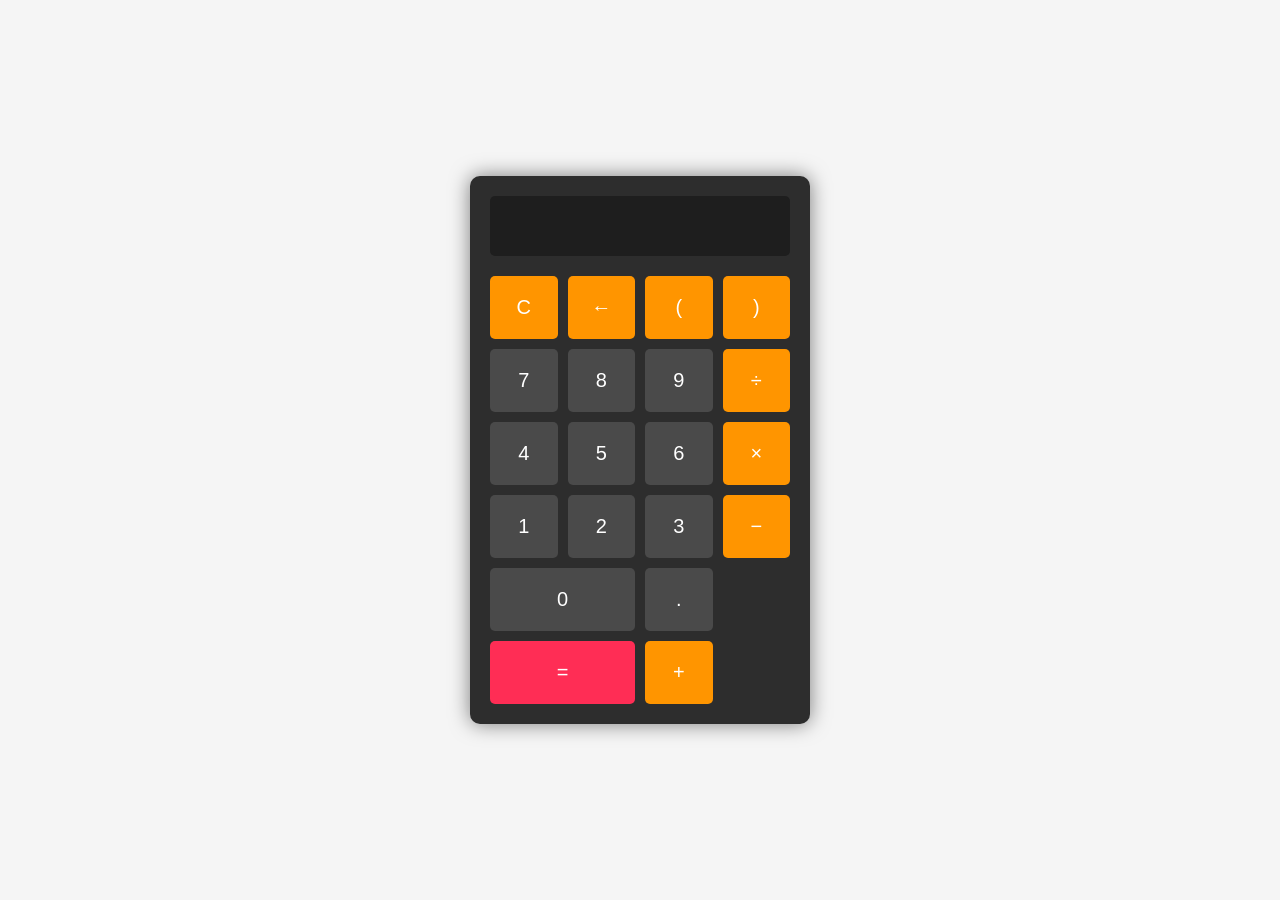
<file: index.html>
<!DOCTYPE html>
<html lang="ru">
<head>
    <meta charset="UTF-8">
    <meta name="viewport" content="width=device-width, initial-scale=1.0">
    <title>Калькулятор Windows 10</title>
    <link rel="stylesheet" href="styles.css">
</head>
<body>
    <div class="calculator">
        <input type="text" id="display" disabled>
        <div class="buttons">
            <!-- Первый ряд -->
            <button onclick="clearDisplay()" class="operator">C</button>
            <button onclick="deleteLastCharacter()" class="operator">←</button>
            <button onclick="appendToDisplay('(')" class="operator">(</button>
            <button onclick="appendToDisplay(')')" class="operator">)</button>

            <!-- Второй ряд -->
            <button onclick="appendToDisplay('7')">7</button>
            <button onclick="appendToDisplay('8')">8</button>
            <button onclick="appendToDisplay('9')">9</button>
            <button onclick="appendToDisplay('/')" class="operator">÷</button>

            <!-- Третий ряд -->
            <button onclick="appendToDisplay('4')">4</button>
            <button onclick="appendToDisplay('5')">5</button>
            <button onclick="appendToDisplay('6')">6</button>
            <button onclick="appendToDisplay('*')" class="operator">×</button>

            <!-- Четвертый ряд -->
            <button onclick="appendToDisplay('1')">1</button>
            <button onclick="appendToDisplay('2')">2</button>
            <button onclick="appendToDisplay('3')">3</button>
            <button onclick="appendToDisplay('-')" class="operator">−</button>

            <!-- Пятый ряд -->
            <button onclick="appendToDisplay('0')" class="zero">0</button>
            <button onclick="appendToDisplay('.')">.</button>
            <button onclick="calculate()" class="equals">=</button>
            <button onclick="appendToDisplay('+')" class="operator">+</button>
        </div>
    </div>
    <script src="script.js"></script>
</body>
</html>
</file>
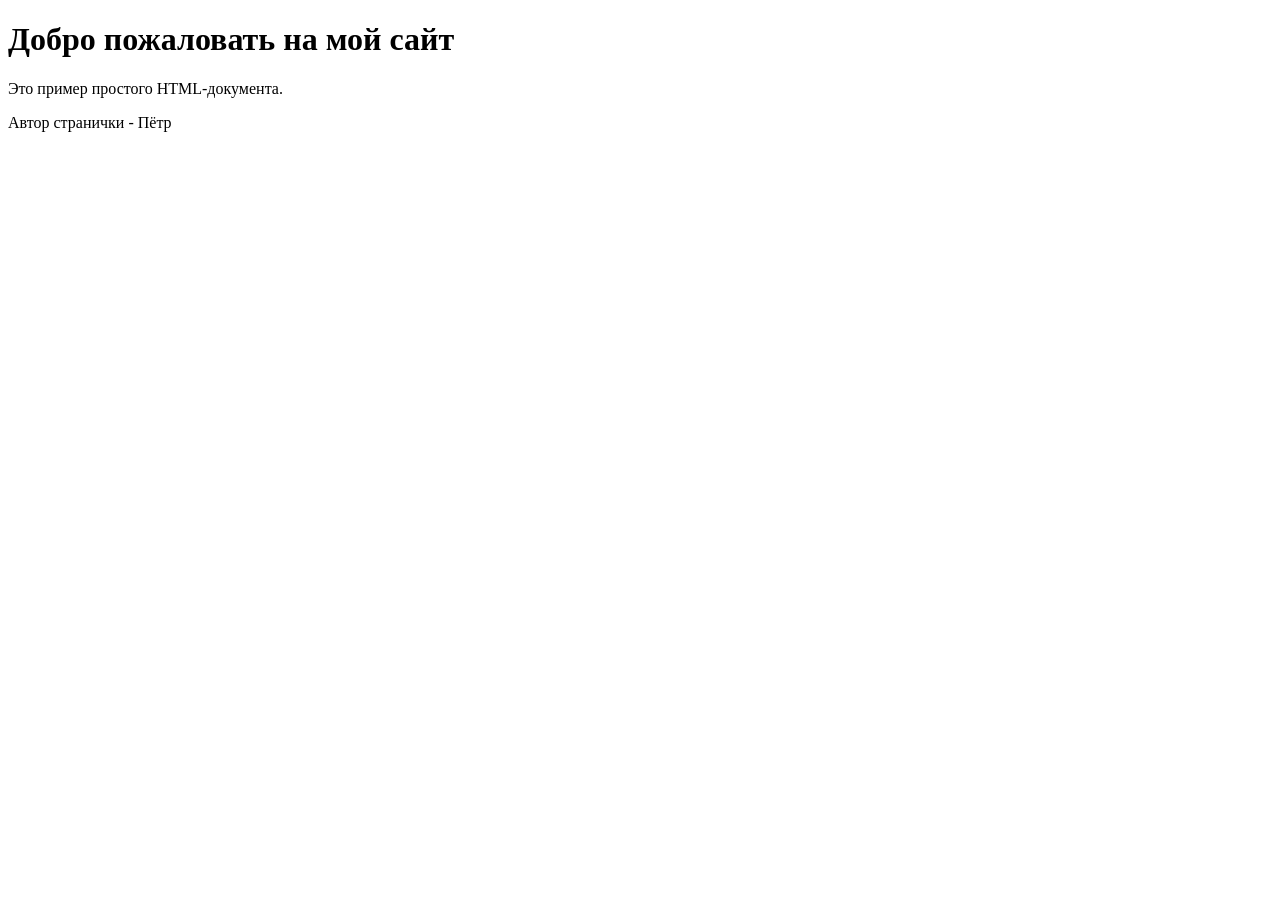
<file: start.html>
<!DOCTYPE html>
<html lang="en">
<head>
    <meta charset="UTF-8">
    <meta name="viewport" content="width=device-width, initial-scale=1.0">
    <title>Простой HTML-документ</title>
</head>
<body>
    <h1>Добро пожаловать на мой сайт</h1>
    <p>Это пример простого HTML-документа.</p>
    <text>Автор странички - Пётр</text>
</body>
</html>
</file>
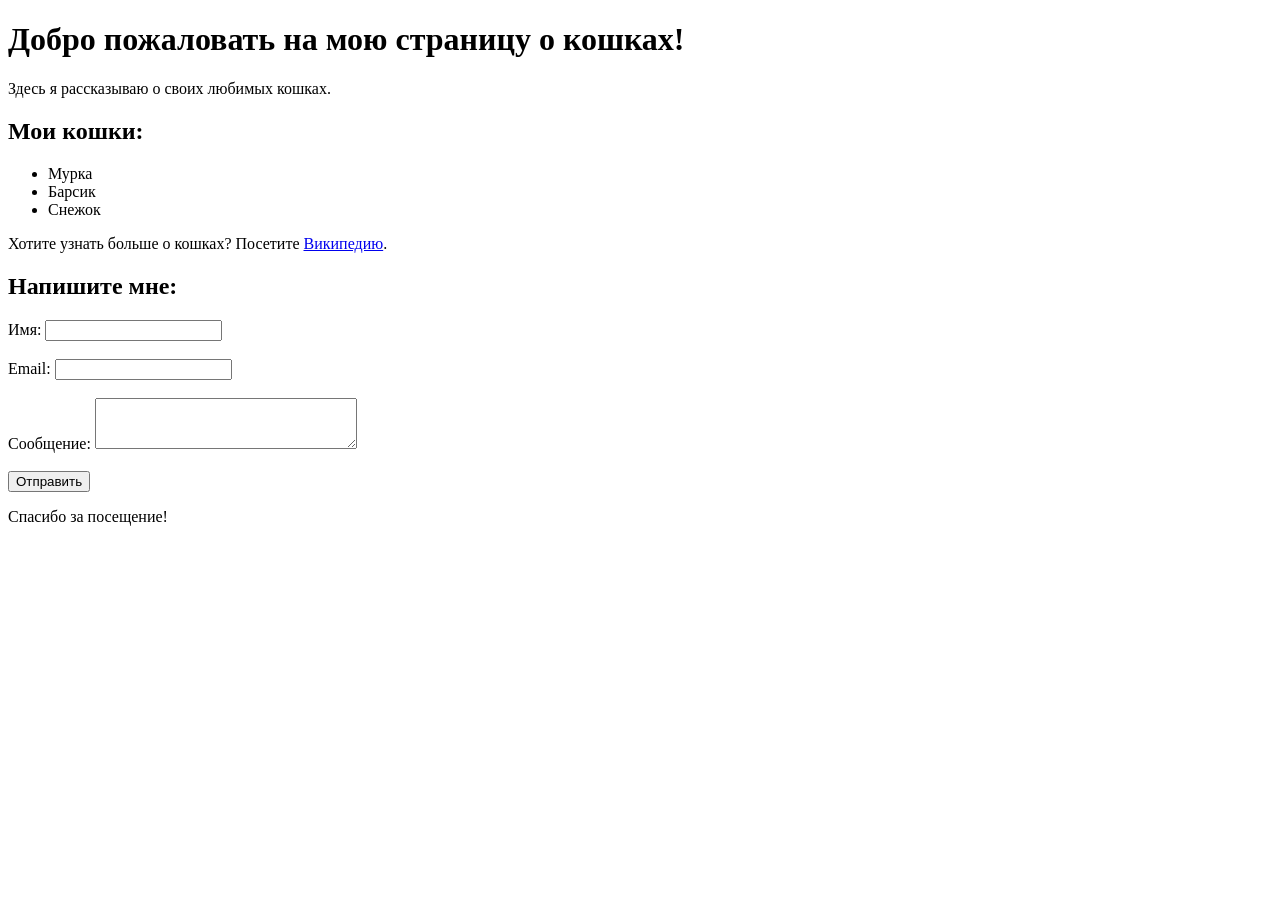
<file: Первый сайт.html>
<!DOCTYPE html>
<html lang="ru">
<head>
    <meta charset="UTF-8">
    <meta name="viewport" content="width=device-width, initial-scale=1.0">
    <title>Моя страница о кошках</title>
</head>
<body>

    <h1>Добро пожаловать на мою страницу о кошках!</h1>

    <p>Здесь я рассказываю о своих любимых кошках.</p>

    <h2>Мои кошки:</h2>

    <ul>
        <li>Мурка</li>
        <li>Барсик</li>
        <li>Снежок</li>
    </ul>


    <p>Хотите узнать больше о кошках?  Посетите <a href="https://ru.wikipedia.org/wiki/Кошка_домашняя">Википедию</a>.</p>

    <h2>Напишите мне:</h2>
    <form>
        Имя: <input type="text" name="name"><br><br>
        Email: <input type="email" name="email"><br><br>
        Сообщение: <textarea name="message" rows="3" cols="30"></textarea><br><br>
        <input type="submit" value="Отправить">
    </form>

    <p>Спасибо за посещение!</p>

</body>
</html>
</file>
<file: styles.css>
body {
    display: flex;
    justify-content: center;
    align-items: center;
    height: 100vh;
    margin: 0;
    font-family: 'Segoe UI', Tahoma, Geneva, Verdana, sans-serif;
    background-color: #f5f5f5;
}

.calculator {
    background-color: #2d2d2d;
    padding: 20px;
    border-radius: 10px;
    box-shadow: 0 0 20px rgba(0, 0, 0, 0.5);
    width: 300px;
}

#display {
    width: 100%;
    height: 60px;
    font-size: 32px;
    text-align: right;
    padding: 10px;
    box-sizing: border-box;
    border: none;
    border-radius: 5px;
    margin-bottom: 20px;
    background-color: #1e1e1e;
    color: #ffffff;
}

.buttons {
    display: grid;
    grid-template-columns: repeat(4, 1fr);
    gap: 10px;
}

button {
    padding: 20px;
    font-size: 20px;
    border: none;
    border-radius: 5px;
    background-color: #4a4a4a;
    color: #ffffff;
    cursor: pointer;
    transition: background-color 0.2s;
}

button:hover {
    background-color: #5a5a5a;
}

button.operator {
    background-color: #ff9500;
}

button.operator:hover {
    background-color: #ffaa33;
}

button.equals {
    background-color: #ff2d55;
    grid-column: span 2;
}

button.equals:hover {
    background-color: #ff4769;
}

button.zero {
    grid-column: span 2;
}
</file>
